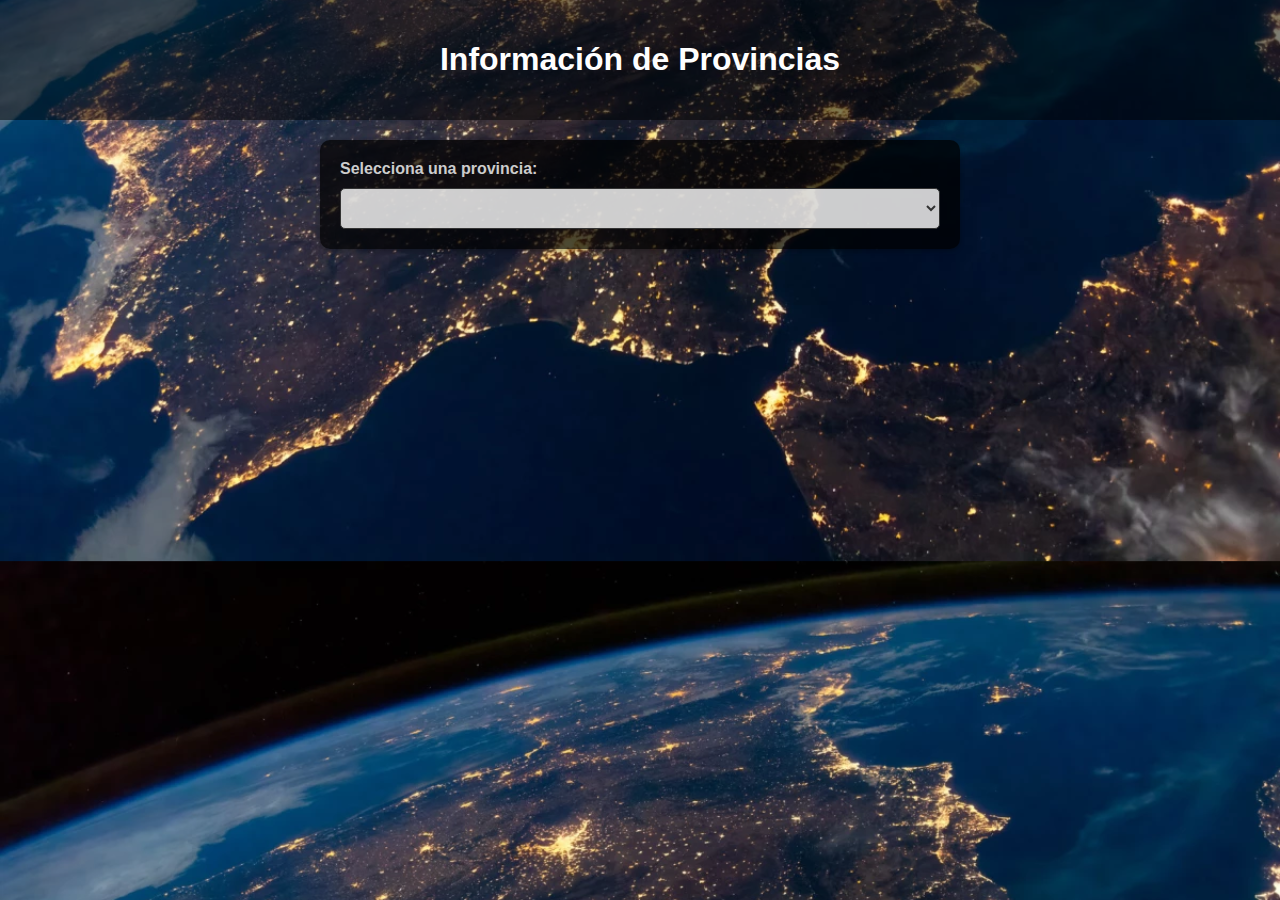
<file: H1_3T_LenguajeMarcas_EduardoMorante/fase2/index.html>
<!DOCTYPE html>
<html lang="es">
<head>
    <meta charset="UTF-8">
    <meta name="viewport" content="width=device-width, initial-scale=1.0">
    <title>Información de Provincias</title>
    <link rel="stylesheet" href="styles.css">
</head>
<body>
    <header>
        <h1>Información de Provincias</h1>
    </header>
    <div class="container">
        <label for="provincias-select">Selecciona una provincia:</label>
        <select id="provincias-select">
            <!-- Las opciones se agregarán dinámicamente con JavaScript -->
        </select>
        <div id="provincia-info"></div>
    </div>

    <script src="script.js"></script>
</body>
</html>
</file>
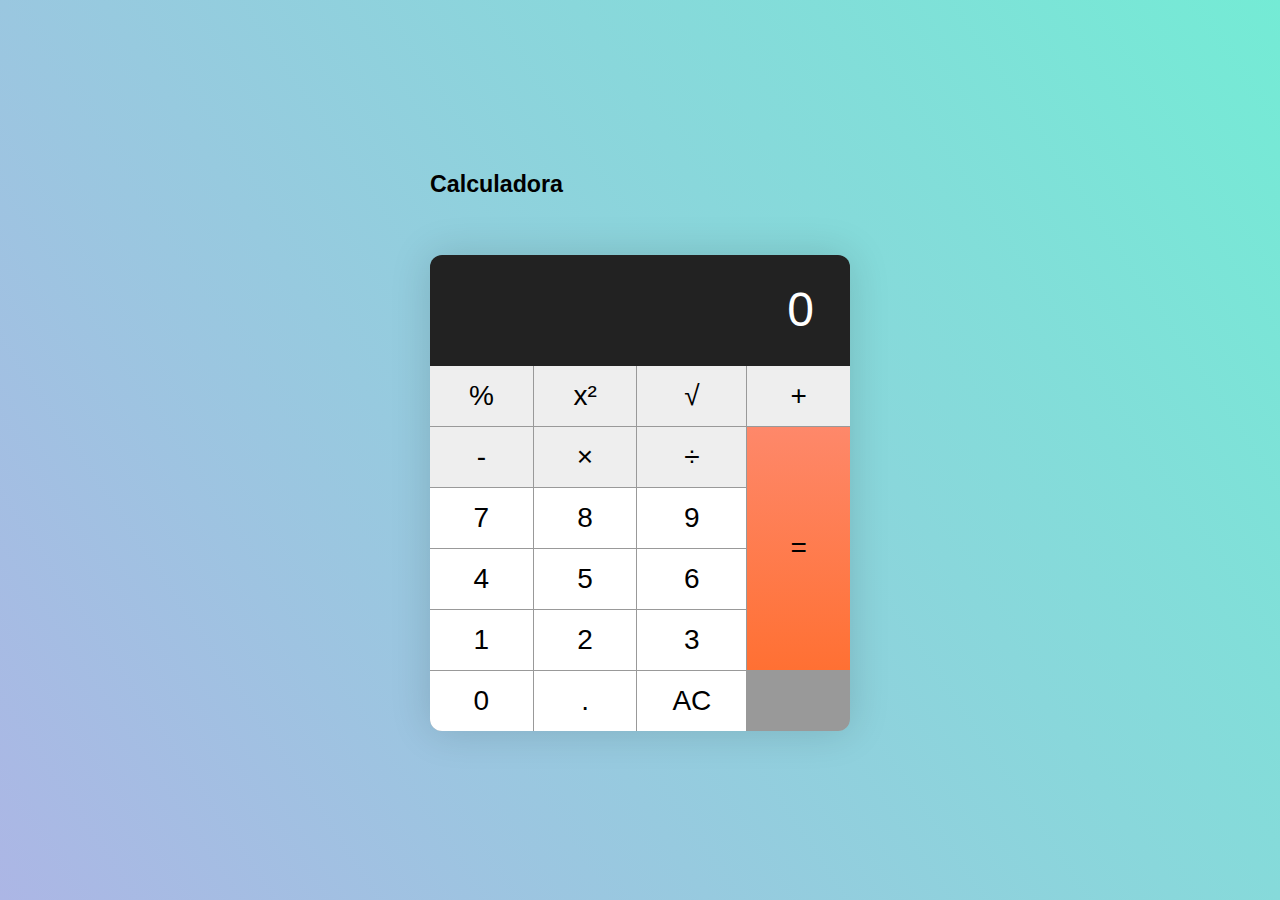
<file: H1_3T_LenguajeMarcas_EduardoMorante/fase1/calculadora.html>
<!DOCTYPE html>
<html lang="en">
<head>
  <meta charset="UTF-8">
  <meta name="viewport" content="width=device-width, initial-scale=1.0">
  <title>Calculadora</title>
  </head>
<style>
    html {
  box-sizing: border-box;
}

*,
*::before,
*::after {
  box-sizing: inherit;
}

body {
  margin: 0;
}

/* Responsive Images */

embed,
iframe,
img,
object,
video {
  max-width: 100%;
}

h1,
h2,
h3,
h4,
h5,
h6,
ul,
ol,
li,
p,
pre,
blockquote,
figure,
hr {
  margin: 0;
  padding-right: 0;
  padding-left: 0;
}

a {
  text-decoration: none;
}

a:focus {
  outline: none;
}

h1,
h2,
h3,
h4,
h5,
h6 {
  display: block;
}

/* Removes all decimals and discs from lists */

ol,
ul {
  list-style: none;
}

/* 
 * Completely resets form items
 * ----------------------------
 * Super hard reset that removes all borders
 * and radiuses of all form items (including
 * checkboxes and radios)
 */

input,
textarea,
button {
  border: 0;
  border-radius: 0;
  background-color: transparent;
  font-size: inherit;
  font-family: inherit;
  font-weight: inherit;
  outline: none;
  appearance: none;
  text-align: left;
}

input:hover,
input:active,
input:focus,
textarea:hover,
textarea:active,
textarea:focus,
button:hover,
button:active,
button:focus {
  outline: none;
}

:root {
  font-family: Helvetica, Arial, sans-serif;
}

html {
  font-size: 175%;
  font-weight: 300;
  line-height: 1.3;
}

body {
  align-items: center;
  background-image: linear-gradient(236deg, #74ebd5, #acb6e5);
  display: flex;
  height: 100vh;
  justify-content: center;
}

.container {
  max-width: 20em;
}

.container > p {
  text-align: center;
}

.calculator {
  border-radius: 12px;
  box-shadow: 0 0 40px 0px rgba(0, 0, 0, 0.15);
  margin-left: auto;
  margin-right: auto;
  margin-top: 2em;
  max-width: 15em;
  overflow: hidden;
}

.calculator__display {
  background-color: #222222;
  color: #fff;
  font-size: 1.714285714em;
  padding: 0.5em 0.75em;
  text-align: right;
}

.calculator__keys {
  background-color: #999;
  display: grid;
  grid-gap: 1px;
  grid-template-columns: repeat(4, 1fr);
}

.calculator__keys > * {
  background-color: #fff;
  padding: 0.5em 1.25em;
  position: relative;
  text-align: center;
}

.calculator__keys > *:active::before,
.calculator__keys > .is-depressed::before {
  background-color: rgba(0, 0, 0, 0.2);
  bottom: 0;
  box-shadow: 0 0 6px 0 rgba(0, 0, 0, 0.5) inset;
  content: "";
  left: 0;
  opacity: 0.3;
  position: absolute;
  right: 0;
  top: 0;
  z-index: 1;
}

.key--operator {
  background-color: #eee;
}

.key--equal {
  background-image: linear-gradient(to bottom, #fe886a, #ff7033);
  grid-column: -2;
  grid-row: 2 / span 4;
}

    </style>
<body>

<div class="container mt-5">
  <div class="row justify-content-center">
    <div class="col-md-4">
      <div class="card">
        <div class="card-body text-center">
          <h5 class="card-title">Calculadora</h5>
          <div class="calculator">
            <div class="calculator__display">0</div>

            <div class="calculator__keys mt-3">
              <button class="key--operator" data-action="percent">%</button>
              <button class="key--operator" data-action="square">x²</button>
              <button class="key--operator" data-action="square-root">√</button>
              <button class="key--operator" data-action="add">+</button>
              <button class="key--operator" data-action="subtract">-</button>
              <button class="key--operator" data-action="multiply">×</button>
              <button class="key--operator" data-action="divide">÷</button>
              <button>7</button>
              <button>8</button>
              <button>9</button>
              <button>4</button>
              <button>5</button>
              <button>6</button>
              <button>1</button>
              <button>2</button>
              <button>3</button>
              <button>0</button>
              <button data-action="decimal">.</button>
              <button data-action="clear">AC</button>
              <button class="key--equal" data-action="calculate">=</button>
            </div>
          </div>
        </div>
      </div>
    </div>
  </div>
</div>

<!-- Agrega tu script de JavaScript -->
<script>
  const calculator = document.querySelector('.calculator');
  const keys = calculator.querySelector('.calculator__keys');
  const display = calculator.querySelector('.calculator__display');

  keys.addEventListener('click', event => {
    if (event.target.matches('button')) {
      const key = event.target;
      const action = key.dataset.action;
      const keyContent = key.textContent;
      const displayedNum = display.textContent;

      if (!action) {
        if (displayedNum === '0' || calculator.dataset.previousKeyType === 'operator' || calculator.dataset.previousKeyType === 'calculate') {
          display.textContent = keyContent;
        } else {
          display.textContent = displayedNum + keyContent;
        }
        calculator.dataset.previousKeyType = 'number';
      }

      if (action === 'decimal') {
        if (!displayedNum.includes('.')) {
          display.textContent = displayedNum + '.';
        } else if (calculator.dataset.previousKeyType === 'operator' || calculator.dataset.previousKeyType === 'calculate') {
          display.textContent = '0.';
        }
        calculator.dataset.previousKeyType = 'decimal';
      }

      if (
        action === 'add' ||
        action === 'subtract' ||
        action === 'multiply' ||
        action === 'divide'
      ) {
        const firstValue = calculator.dataset.firstValue;
        const operator = calculator.dataset.operator;
        const secondValue = displayedNum;

        if (
          firstValue &&
          operator &&
          calculator.dataset.previousKeyType !== 'operator' &&
          calculator.dataset.previousKeyType !== 'calculate'
        ) {
          const calcValue = calculate(firstValue, operator, secondValue);
          display.textContent = calcValue;
          calculator.dataset.firstValue = calcValue;
        } else {
          calculator.dataset.firstValue = displayedNum;
        }

        key.classList.add('is-depressed');
        calculator.dataset.previousKeyType = 'operator';
        calculator.dataset.operator = action;
      }

      if (action === 'clear') {
        display.textContent = '0';
        delete calculator.dataset.firstValue;
        delete calculator.dataset.operator;
        calculator.dataset.previousKeyType = 'clear';
      }

      if (action === 'percent') {
        display.textContent = parseFloat(displayedNum) / 100;
        calculator.dataset.previousKeyType = 'percent';
      }

      if (action === 'square') {
        display.textContent = parseFloat(displayedNum) ** 2;
        calculator.dataset.previousKeyType = 'square';
      }

      if (action === 'square-root') {
        display.textContent = Math.sqrt(parseFloat(displayedNum));
        calculator.dataset.previousKeyType = 'square-root';
      }

      if (action === 'calculate') {
        let firstValue = calculator.dataset.firstValue;
        const operator = calculator.dataset.operator;
        const secondValue = displayedNum;

        if (firstValue) {
          if (calculator.dataset.previousKeyType === 'calculate') {
            firstValue = displayedNum;
            secondValue = calculator.dataset.modValue;
          }
          display.textContent = calculate(firstValue, operator, secondValue);
        }

        calculator.dataset.modValue = secondValue;
        calculator.dataset.previousKeyType = 'calculate';
      }

      Array.from(key.parentNode.children)
        .forEach(k => k.classList.remove('is-depressed'));
    }
  });

  const calculate = (n1, operator, n2) => {
    let result = '';

    if (operator === 'add') {
      result = parseFloat(n1) + parseFloat(n2);
    } else if (operator === 'subtract') {
      result = parseFloat(n1) - parseFloat(n2);
    } else if (operator === 'multiply') {
      result = parseFloat(n1) * parseFloat(n2);
    } else if (operator === 'divide') {
      result = parseFloat(n1) / parseFloat(n2);
    }

    return result;
  };
</script>

</body>
</html>
</file>
<file: H1_3T_LenguajeMarcas_EduardoMorante/fase2/styles.css>
body {
    font-family: Arial, sans-serif;
    margin: 0;
    padding: 0;
    background-image: url('fondo.jpg');
    background-size: cover; /* La imagen cubrirá completamente el fondo */
    background-position: center;
    color: #fff;
}


header {
    background-color: rgba(0, 0, 0, 0.5); /* Fondo oscuro semitransparente */
    padding: 20px 0;
    text-align: center;
}

.container {
    max-width: 600px;
    margin: 20px auto;
    padding: 20px;
    background-color: rgba(0, 0, 0, 0.7); /* Fondo oscuro semitransparente */
    border-radius: 10px;
    box-shadow: 0 2px 5px rgba(0, 0, 0, 0.3);
}

label {
    font-weight: bold;
    display: block;
    margin-bottom: 10px;
    color: #ccc; /* Color de texto gris claro para las etiquetas */
}

select {
    width: 100%;
    padding: 10px;
    font-size: 16px;
    border: 1px solid #333;
    border-radius: 5px;
    background-color: rgba(255, 255, 255, 0.8); /* Fondo blanco semitransparente */
    color: #333; /* Color de texto oscuro para el menú desplegable */
}

.provincia-info {
    margin-top: 20px;
    border-top: 1px solid #fff; /* Línea divisoria blanca */
    padding-top: 20px;
}

.provincia-info h2 {
    font-size: 24px;
    margin-top: 0;
}

.provincia-info p {
    margin: 10px 0;
}
</file>
